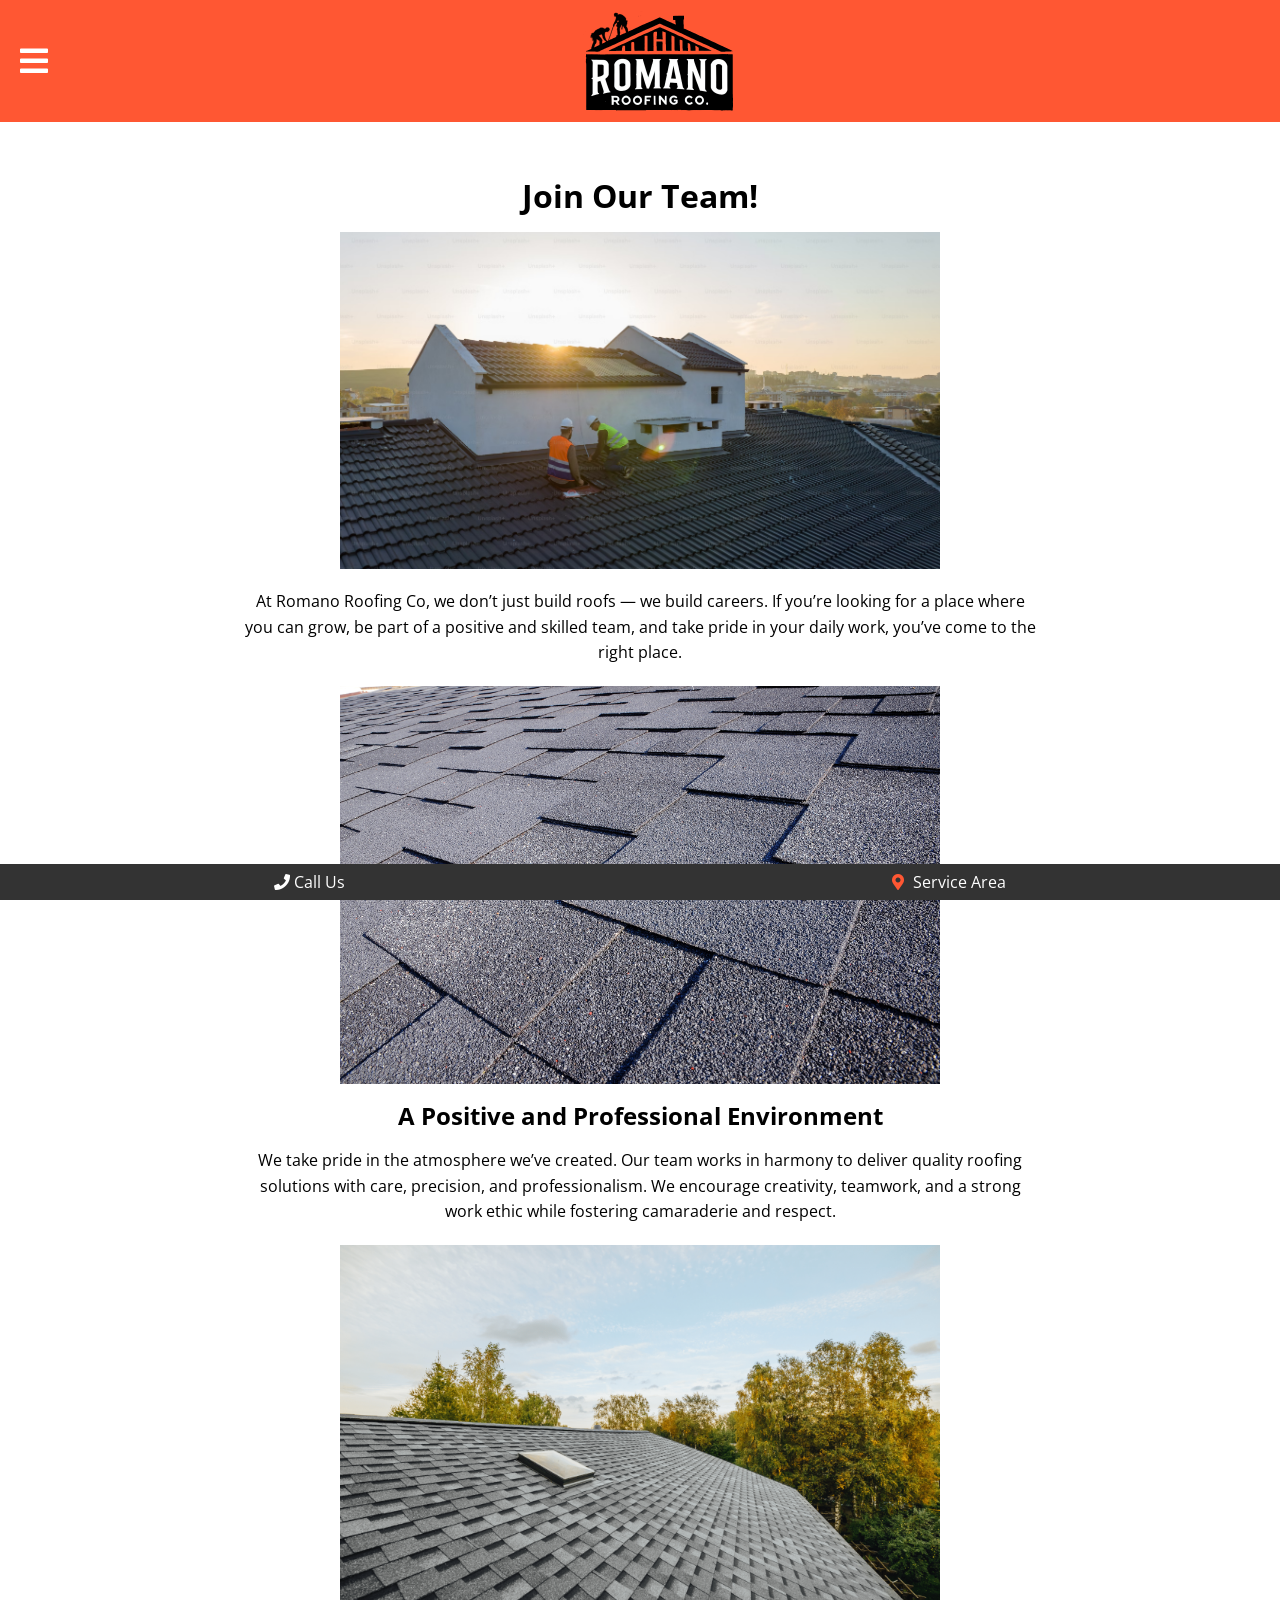
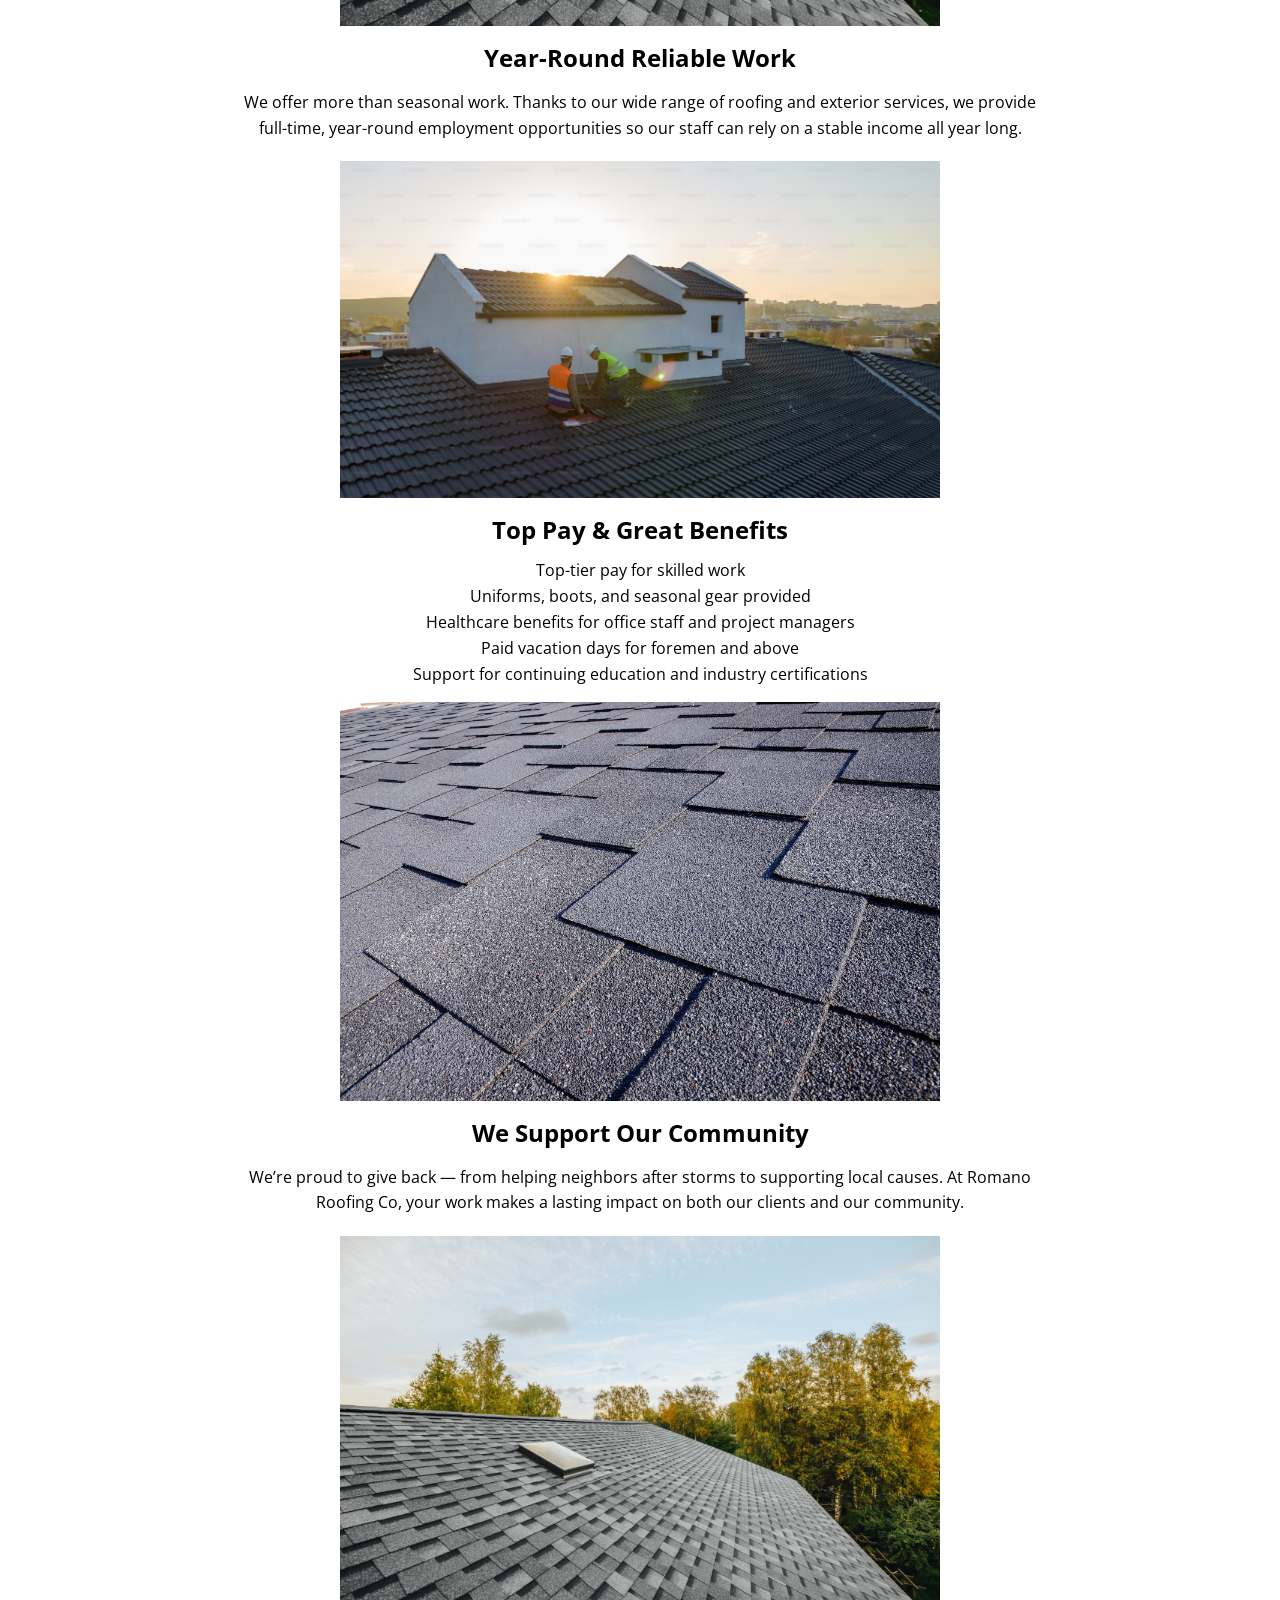
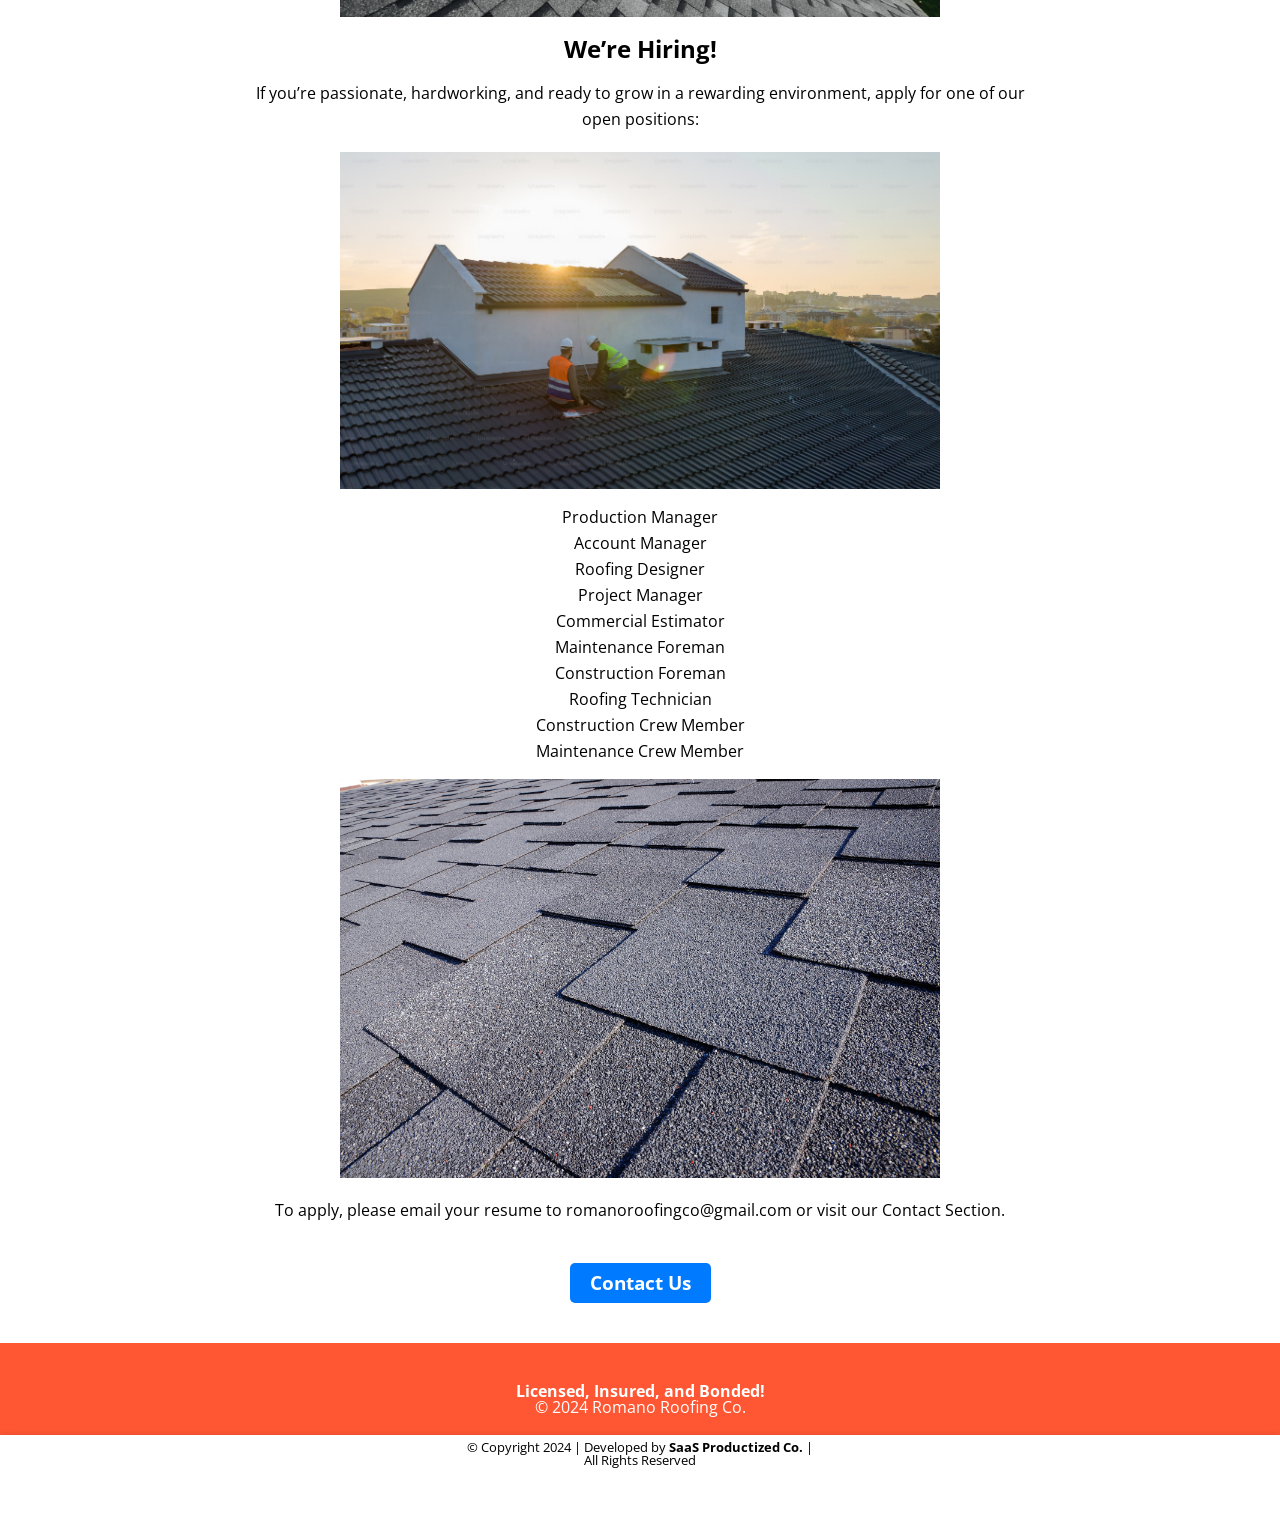
<file: careers.html>
<!DOCTYPE html>
<html lang="en">
<head>
    <!-- Metadata -->
    <meta charset="UTF-8">
    <meta name="viewport" content="width=device-width, initial-scale=1.0">
    <title>Careers - Romano Roofing Co</title>
    <!-- Favicon -->
    <link rel="apple-touch-icon" sizes="180x180" href="apple-touch-icon.png">
    <link rel="icon" type="image/png" sizes="32x32" href="favicon-32x32.png">
    <link rel="icon" type="image/png" sizes="16x16" href="favicon-16x16.png">
    <link rel="icon" type="image/png" sizes="192x192" href="android-chrome-192x192.png">
    <link rel="icon" type="image/png" sizes="512x512" href="android-chrome-512x512.png">
    <link rel="manifest" href="site.webmanifest">
    <link rel="shortcut icon" href="favicon.ico" type="image/x-icon">
    <!-- Fonts and Icons -->
    <link href="https://fonts.googleapis.com/css?family=Open+Sans:300,400,600,700&display=swap" rel="stylesheet">
    <link rel="stylesheet" href="https://cdnjs.cloudflare.com/ajax/libs/font-awesome/5.15.3/css/all.min.css">
    <link href="https://fonts.googleapis.com/css?family=Merriweather:400,700&display=swap" rel="stylesheet">
    <!-- Stylesheet -->
    <link rel="stylesheet" href="styles.css">
    <!-- Scripts -->
    <script src="https://code.jquery.com/jquery-3.6.0.min.js"></script>
</head>
<body>
    <header class="header">
        <div class="hamburger"><i class="fas fa-bars"></i></div>
        <div class="logo-container">
            <a href="index.html">
                <img src="logo.png" alt="Romano Roofing Co Logo" class="logo">
            </a>
        </div>
        <nav class="desktop-nav">
            <ul>
                <li><a href="index.html#solutions">Solutions</a></li>
                <li><a href="index.html#about">About Us</a></li>
                <li><a href="index.html#projects">Projects</a></li>
                <li><a href="index.html#testimonials">Testimonials</a></li>
                <li><a href="index.html#contact">Contact</a></li>
                <li><a href="careers.html">Careers</a></li>
            </ul>
        </nav>
    </header>
    <div class="mobile-menu">
        <div class="close-menu">&times;</div>
        <ul>
            <li><a href="index.html#solutions">Solutions</a></li>
            <li><a href="index.html#about">About Us</a></li>
            <li><a href="index.html#projects">Projects</a></li>
            <li><a href="index.html#testimonials">Testimonials</a></li>
            <li><a href="index.html#contact">Contact</a></li>
            <li><a href="careers.html">Careers</a></li>
            <li><a href="mailto:romanoroofingco@gmail.com" class="email-link" target="_blank"><i class="fas fa-envelope"></i></a></li>
        </ul>
    </div>

    <div id="mobile-bar" class="mobile-contact-bar">
        <a href="tel:+17735318473"><i class="fas fa-phone"></i> Call Us</a>
        <a href="service-area.html"><i class="fas fa-map-marker-alt service-icon"></i> Service Area</a>
    </div>

    <section class="service-detail careers-section">
        <h2>Join Our Team!</h2>
        <img src="1.jpg" alt="Careers at Romano Roofing Co" class="careers-image" />
        <p>At Romano Roofing Co, we don’t just build roofs — we build careers. If you’re looking for a place where you can grow, be part of a positive and skilled team, and take pride in your daily work, you’ve come to the right place.</p>

        <img src="2.jpeg" alt="Careers at Romano Roofing Co" class="careers-image" />

        <h3>A Positive and Professional Environment</h3>
        <p>We take pride in the atmosphere we’ve created. Our team works in harmony to deliver quality roofing solutions with care, precision, and professionalism. We encourage creativity, teamwork, and a strong work ethic while fostering camaraderie and respect.</p>

        <img src="3.png" alt="Careers at Romano Roofing Co" class="careers-image" />

        <h3>Year-Round Reliable Work</h3>
        <p>We offer more than seasonal work. Thanks to our wide range of roofing and exterior services, we provide full-time, year-round employment opportunities so our staff can rely on a stable income all year long.</p>

        <img src="1.jpg" alt="Careers at Romano Roofing Co" class="careers-image" />

        <h3>Top Pay &amp; Great Benefits</h3>
        <ul>
            <li>Top-tier pay for skilled work</li>
            <li>Uniforms, boots, and seasonal gear provided</li>
            <li>Healthcare benefits for office staff and project managers</li>
            <li>Paid vacation days for foremen and above</li>
            <li>Support for continuing education and industry certifications</li>
        </ul>

        <img src="2.jpeg" alt="Careers at Romano Roofing Co" class="careers-image" />

        <h3>We Support Our Community</h3>
        <p>We’re proud to give back — from helping neighbors after storms to supporting local causes. At Romano Roofing Co, your work makes a lasting impact on both our clients and our community.</p>

        <img src="3.png" alt="Careers at Romano Roofing Co" class="careers-image" />

        <h3>We’re Hiring!</h3>
        <p>If you’re passionate, hardworking, and ready to grow in a rewarding environment, apply for one of our open positions:</p>

        <img src="1.jpg" alt="Careers at Romano Roofing Co" class="careers-image" />
        <ul>
            <li>Production Manager</li>
            <li>Account Manager</li>
            <li>Roofing Designer</li>
            <li>Project Manager</li>
            <li>Commercial Estimator</li>
            <li>Maintenance Foreman</li>
            <li>Construction Foreman</li>
            <li>Roofing Technician</li>
            <li>Construction Crew Member</li>
            <li>Maintenance Crew Member</li>
        </ul>

        <img src="2.jpeg" alt="Careers at Romano Roofing Co" class="careers-image" />

        <p>To apply, please email your resume to <a href="mailto:romanoroofingco@gmail.com" class="email-link" target="_blank">romanoroofingco@gmail.com</a> or visit our <a href="index.html#contact">Contact Section</a>.</p>

        <div class="center-btn-wrapper">
            <a href="index.html#contact" class="btn secondary-btn">Contact Us</a>
        </div>
    </section>

    <footer class="footer">
        <p><strong>Licensed, Insured, and Bonded!</strong></p>
        <p>&copy; 2024 Romano Roofing Co. </p>
        <div class="sub-footer">
            © Copyright 2024 | Developed by <a href="https://SaasProductized.com" target="_blank">SaaS Productized Co.</a> | <br>  All Rights Reserved
        </div>
    </footer>

    <script src="scripts.js"></script>
</body>
</html>
</file>
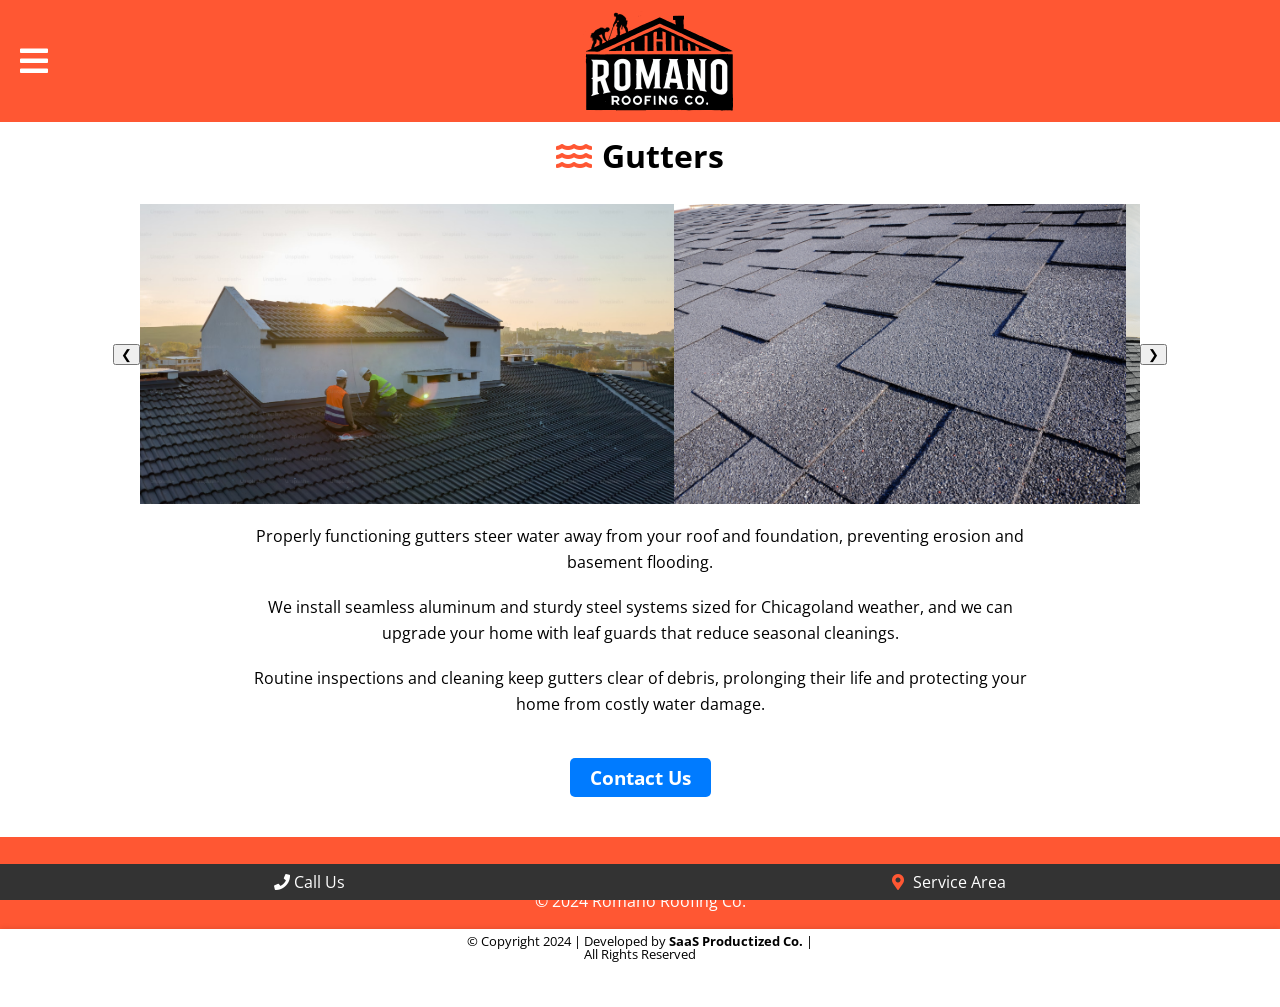
<file: gutters.html>
<!DOCTYPE html>
<html lang="en">
<head>
    <!-- Metadata -->
    <meta charset="UTF-8">
    <meta name="viewport" content="width=device-width, initial-scale=1.0">
    <title>Gutters - Romano Roofing Co</title>
    <!-- Favicon -->
    <link rel="apple-touch-icon" sizes="180x180" href="apple-touch-icon.png">
    <link rel="icon" type="image/png" sizes="32x32" href="favicon-32x32.png">
    <link rel="icon" type="image/png" sizes="16x16" href="favicon-16x16.png">
    <link rel="icon" type="image/png" sizes="192x192" href="android-chrome-192x192.png">
    <link rel="icon" type="image/png" sizes="512x512" href="android-chrome-512x512.png">
    <link rel="manifest" href="site.webmanifest">
    <link rel="shortcut icon" href="favicon.ico" type="image/x-icon">
    <!-- Fonts and Icons -->
    <link href="https://fonts.googleapis.com/css?family=Open+Sans:300,400,600,700&display=swap" rel="stylesheet">
    <link rel="stylesheet" href="https://cdnjs.cloudflare.com/ajax/libs/font-awesome/5.15.3/css/all.min.css">
    <link href="https://fonts.googleapis.com/css?family=Merriweather:400,700&display=swap" rel="stylesheet">
    <!-- Stylesheet -->
    <link rel="stylesheet" href="styles.css">
    <!-- Scripts -->
    <script src="https://code.jquery.com/jquery-3.6.0.min.js"></script>
</head>
<body>
    <header class="header">
        <div class="hamburger"><i class="fas fa-bars"></i></div>
        <div class="logo-container">
            <a href="index.html">
                <img src="logo.png" alt="Romano Roofing Co Logo" class="logo">
            </a>
        </div>
        <nav class="desktop-nav">
            <ul>
                <li><a href="index.html#solutions">Solutions</a></li>
                <li><a href="index.html#about">About Us</a></li>
                <li><a href="index.html#projects">Projects</a></li>
                <li><a href="index.html#testimonials">Testimonials</a></li>
                <li><a href="index.html#contact">Contact</a></li>
                <li><a href="careers.html">Careers</a></li>
            </ul>
        </nav>
    </header>
    <div class="mobile-menu">
        <div class="close-menu">&times;</div>
        <ul>
            <li><a href="index.html#solutions">Solutions</a></li>
            <li><a href="index.html#about">About Us</a></li>
            <li><a href="index.html#projects">Projects</a></li>
            <li><a href="index.html#testimonials">Testimonials</a></li>
            <li><a href="index.html#contact">Contact</a></li>
            <li><a href="careers.html">Careers</a></li>
            <li><a href="mailto:romanoroofingco@gmail.com" class="email-link" target="_blank"><i class="fas fa-envelope"></i></a></li>
        </ul>
    </div>

    <div id="mobile-bar" class="mobile-contact-bar">
        <a href="tel:+17735318473"><i class="fas fa-phone"></i> Call Us</a>
        <a href="service-area.html"><i class="fas fa-map-marker-alt service-icon"></i> Service Area</a>
    </div>

    <section class="service-detail">
        <h2><i class="fas fa-water service-icon"></i> Gutters</h2>
        <div class="carousel-container">
            <button class="carousel-arrow left-arrow" onclick="moveCarousel(-1)">&#10094;</button>
            <div class="carousel">
                <div class="carousel-images">
                    <img src="1.jpg" alt="Team at work" class="carousel-img">
                    <img src="2.jpeg" alt="Clean office space" class="carousel-img">
                    <img src="3.png" alt="Tools and equipment" class="carousel-img">
                    <img src="1.jpg" alt="Workshop" class="carousel-img">
                    <img src="2.jpeg" alt="Cleaning Service" class="carousel-img">
                    <img src="3.png" alt="Cleaning Service" class="carousel-img">
                    <img src="1.jpg" alt="Team at work" class="carousel-img">
                    <img src="2.jpeg" alt="Clean office space" class="carousel-img">
                    <img src="3.png" alt="Tools and equipment" class="carousel-img">
                </div>
            </div>
            <button class="carousel-arrow right-arrow" onclick="moveCarousel(1)">&#10095;</button>
        </div>
        <p>Properly functioning gutters steer water away from your roof and foundation, preventing erosion and basement flooding.</p>
        <p>We install seamless aluminum and sturdy steel systems sized for Chicagoland weather, and we can upgrade your home with leaf guards that reduce seasonal cleanings.</p>
        <p>Routine inspections and cleaning keep gutters clear of debris, prolonging their life and protecting your home from costly water damage.</p>
        <div class="center-btn-wrapper">
            <a href="index.html#contact" class="btn secondary-btn">Contact Us</a>
        </div>
    </section>

    <footer class="footer">
        <p><strong>Licensed, Insured, and Bonded!</strong></p>
        <p>&copy; 2024 Romano Roofing Co. </p>
        <div class="sub-footer">
            © Copyright 2024 | Developed by <a href="https://SaasProductized.com" target="_blank">SaaS Productized Co.</a> | <br>  All Rights Reserved
        </div>
    </footer>

    <script src="scripts.js"></script>
</body>
</html>
</file>
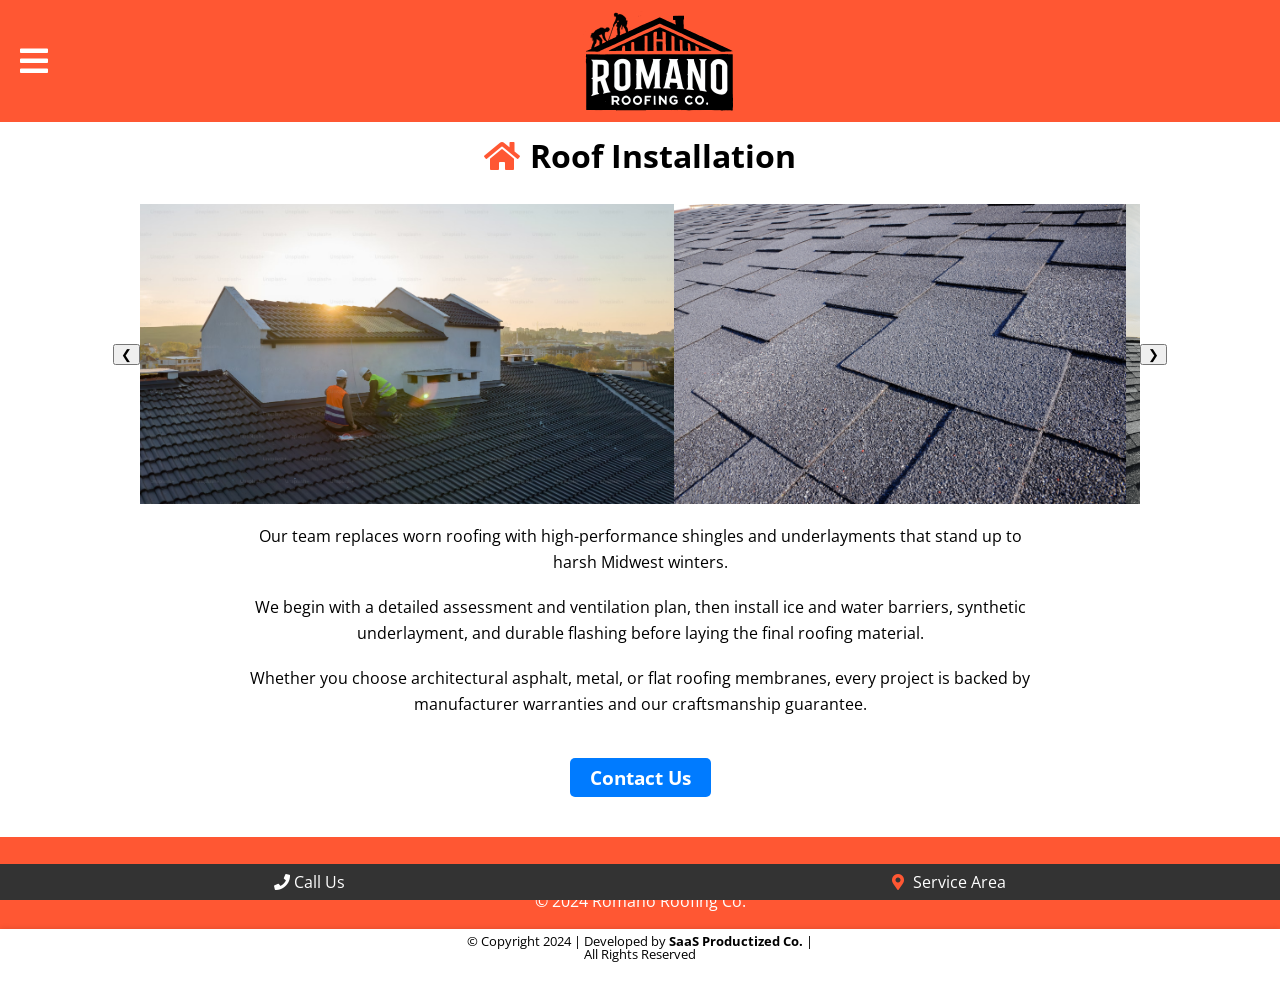
<file: roof-installation.html>
<!DOCTYPE html>
<html lang="en">
<head>
    <!-- Metadata -->
    <meta charset="UTF-8">
    <meta name="viewport" content="width=device-width, initial-scale=1.0">
    <title>Roof Installation - Romano Roofing Co</title>
    <!-- Favicon -->
    <link rel="apple-touch-icon" sizes="180x180" href="apple-touch-icon.png">
    <link rel="icon" type="image/png" sizes="32x32" href="favicon-32x32.png">
    <link rel="icon" type="image/png" sizes="16x16" href="favicon-16x16.png">
    <link rel="icon" type="image/png" sizes="192x192" href="android-chrome-192x192.png">
    <link rel="icon" type="image/png" sizes="512x512" href="android-chrome-512x512.png">
    <link rel="manifest" href="site.webmanifest">
    <link rel="shortcut icon" href="favicon.ico" type="image/x-icon">
    <!-- Fonts and Icons -->
    <link href="https://fonts.googleapis.com/css?family=Open+Sans:300,400,600,700&display=swap" rel="stylesheet">
    <link rel="stylesheet" href="https://cdnjs.cloudflare.com/ajax/libs/font-awesome/5.15.3/css/all.min.css">
    <link href="https://fonts.googleapis.com/css?family=Merriweather:400,700&display=swap" rel="stylesheet">
    <!-- Stylesheet -->
    <link rel="stylesheet" href="styles.css">
    <!-- Scripts -->
    <script src="https://code.jquery.com/jquery-3.6.0.min.js"></script>
</head>
<body>
    <header class="header">
        <div class="hamburger"><i class="fas fa-bars"></i></div>
        <div class="logo-container">
            <a href="index.html">
                <img src="logo.png" alt="Romano Roofing Co Logo" class="logo">
            </a>
        </div>
        <nav class="desktop-nav">
            <ul>
                <li><a href="index.html#solutions">Solutions</a></li>
                <li><a href="index.html#about">About Us</a></li>
                <li><a href="index.html#projects">Projects</a></li>
                <li><a href="index.html#testimonials">Testimonials</a></li>
                <li><a href="index.html#contact">Contact</a></li>
                <li><a href="careers.html">Careers</a></li>
            </ul>
        </nav>
    </header>
    <div class="mobile-menu">
        <div class="close-menu">&times;</div>
        <ul>
            <li><a href="index.html#solutions">Solutions</a></li>
            <li><a href="index.html#about">About Us</a></li>
            <li><a href="index.html#projects">Projects</a></li>
            <li><a href="index.html#testimonials">Testimonials</a></li>
            <li><a href="index.html#contact">Contact</a></li>
            <li><a href="careers.html">Careers</a></li>
            <li><a href="mailto:romanoroofingco@gmail.com" class="email-link" target="_blank"><i class="fas fa-envelope"></i></a></li>
        </ul>
    </div>

    <div id="mobile-bar" class="mobile-contact-bar">
        <a href="tel:+17735318473"><i class="fas fa-phone"></i> Call Us</a>
        <a href="service-area.html"><i class="fas fa-map-marker-alt service-icon"></i> Service Area</a>
    </div>

    <section class="service-detail">
        <h2><i class="fas fa-home service-icon"></i> Roof Installation</h2>
        <div class="carousel-container">
            <button class="carousel-arrow left-arrow" onclick="moveCarousel(-1)">&#10094;</button>
            <div class="carousel">
                <div class="carousel-images">
                    <img src="1.jpg" alt="Team at work" class="carousel-img">
                    <img src="2.jpeg" alt="Clean office space" class="carousel-img">
                    <img src="3.png" alt="Tools and equipment" class="carousel-img">
                    <img src="1.jpg" alt="Workshop" class="carousel-img">
                    <img src="2.jpeg" alt="Cleaning Service" class="carousel-img">
                    <img src="3.png" alt="Cleaning Service" class="carousel-img">
                    <img src="1.jpg" alt="Team at work" class="carousel-img">
                    <img src="2.jpeg" alt="Clean office space" class="carousel-img">
                    <img src="3.png" alt="Tools and equipment" class="carousel-img">
                </div>
            </div>
            <button class="carousel-arrow right-arrow" onclick="moveCarousel(1)">&#10095;</button>
        </div>
        <p>Our team replaces worn roofing with high-performance shingles and underlayments that stand up to harsh Midwest winters.</p>
        <p>We begin with a detailed assessment and ventilation plan, then install ice and water barriers, synthetic underlayment, and durable flashing before laying the final roofing material.</p>
        <p>Whether you choose architectural asphalt, metal, or flat roofing membranes, every project is backed by manufacturer warranties and our craftsmanship guarantee.</p>
        <div class="center-btn-wrapper">
            <a href="index.html#contact" class="btn secondary-btn">Contact Us</a>
        </div>
    </section>

    <footer class="footer">
        <p><strong>Licensed, Insured, and Bonded!</strong></p>
        <p>&copy; 2024 Romano Roofing Co. </p>
        <div class="sub-footer">
            © Copyright 2024 | Developed by <a href="https://SaasProductized.com" target="_blank">SaaS Productized Co.</a> | <br>  All Rights Reserved
        </div>
    </footer>

    <script src="scripts.js"></script>
</body>
</html>
</file>
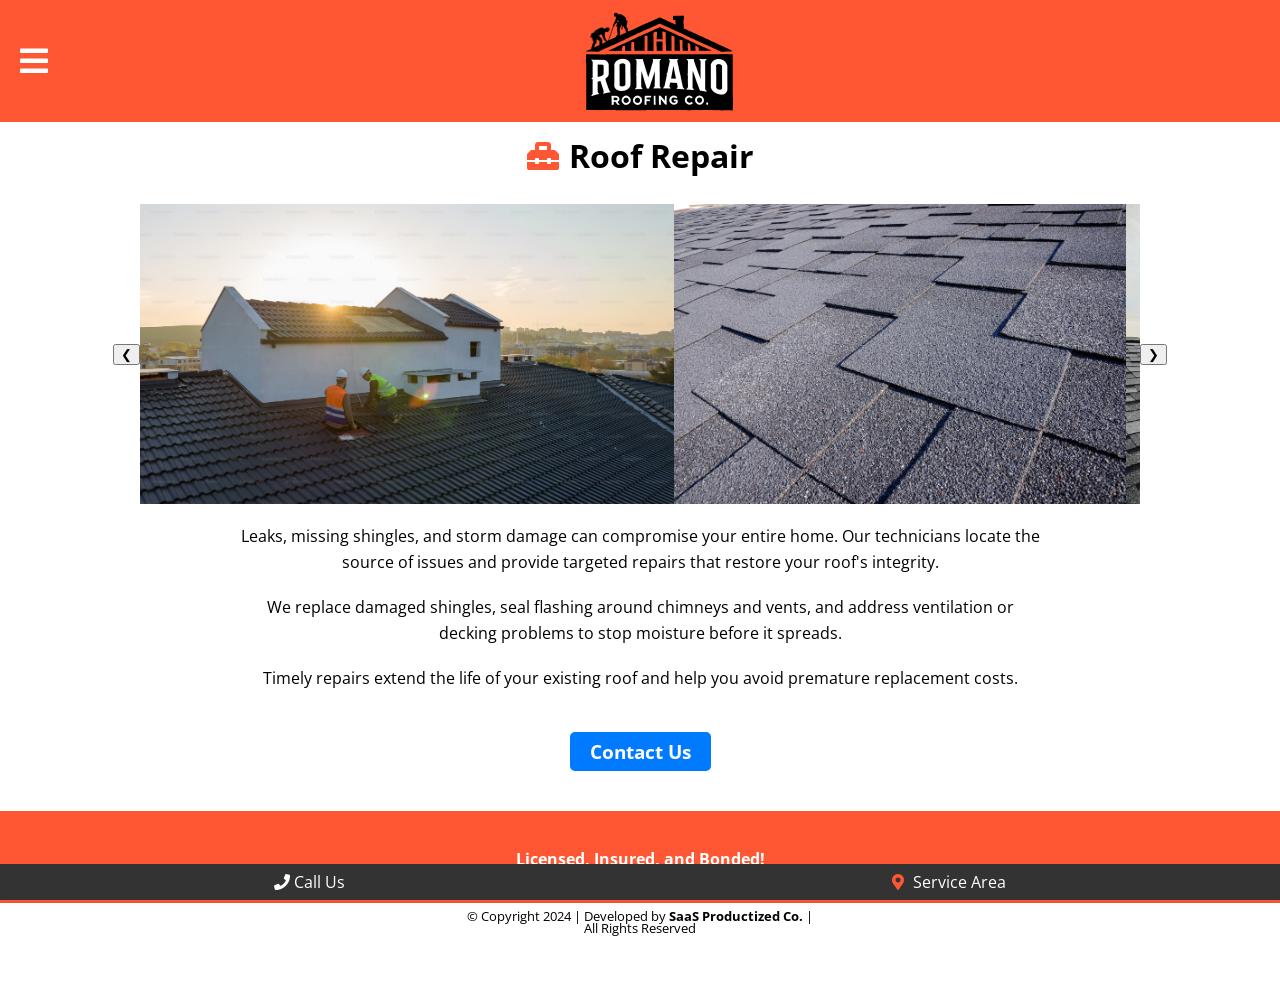
<file: roof-repair.html>
<!DOCTYPE html>
<html lang="en">
<head>
    <!-- Metadata -->
    <meta charset="UTF-8">
    <meta name="viewport" content="width=device-width, initial-scale=1.0">
    <title>Roof Repair - Romano Roofing Co</title>
    <!-- Favicon -->
    <link rel="apple-touch-icon" sizes="180x180" href="apple-touch-icon.png">
    <link rel="icon" type="image/png" sizes="32x32" href="favicon-32x32.png">
    <link rel="icon" type="image/png" sizes="16x16" href="favicon-16x16.png">
    <link rel="icon" type="image/png" sizes="192x192" href="android-chrome-192x192.png">
    <link rel="icon" type="image/png" sizes="512x512" href="android-chrome-512x512.png">
    <link rel="manifest" href="site.webmanifest">
    <link rel="shortcut icon" href="favicon.ico" type="image/x-icon">
    <!-- Fonts and Icons -->
    <link href="https://fonts.googleapis.com/css?family=Open+Sans:300,400,600,700&display=swap" rel="stylesheet">
    <link rel="stylesheet" href="https://cdnjs.cloudflare.com/ajax/libs/font-awesome/5.15.3/css/all.min.css">
    <link href="https://fonts.googleapis.com/css?family=Merriweather:400,700&display=swap" rel="stylesheet">
    <!-- Stylesheet -->
    <link rel="stylesheet" href="styles.css">
    <!-- Scripts -->
    <script src="https://code.jquery.com/jquery-3.6.0.min.js"></script>
</head>
<body>
    <header class="header">
        <div class="hamburger"><i class="fas fa-bars"></i></div>
        <div class="logo-container">
            <a href="index.html">
                <img src="logo.png" alt="Romano Roofing Co Logo" class="logo">
            </a>
        </div>
        <nav class="desktop-nav">
            <ul>
                <li><a href="index.html#solutions">Solutions</a></li>
                <li><a href="index.html#about">About Us</a></li>
                <li><a href="index.html#projects">Projects</a></li>
                <li><a href="index.html#testimonials">Testimonials</a></li>
                <li><a href="index.html#contact">Contact</a></li>
                <li><a href="careers.html">Careers</a></li>
            </ul>
        </nav>
    </header>
    <div class="mobile-menu">
        <div class="close-menu">&times;</div>
        <ul>
            <li><a href="index.html#solutions">Solutions</a></li>
            <li><a href="index.html#about">About Us</a></li>
            <li><a href="index.html#projects">Projects</a></li>
            <li><a href="index.html#testimonials">Testimonials</a></li>
            <li><a href="index.html#contact">Contact</a></li>
            <li><a href="careers.html">Careers</a></li>
            <li><a href="mailto:romanoroofingco@gmail.com" class="email-link" target="_blank"><i class="fas fa-envelope"></i></a></li>
        </ul>
    </div>

    <div id="mobile-bar" class="mobile-contact-bar">
        <a href="tel:+17735318473"><i class="fas fa-phone"></i> Call Us</a>
        <a href="service-area.html"><i class="fas fa-map-marker-alt service-icon"></i> Service Area</a>
    </div>

    <section class="service-detail">
        <h2><i class="fas fa-toolbox service-icon"></i> Roof Repair</h2>
        <div class="carousel-container">
            <button class="carousel-arrow left-arrow" onclick="moveCarousel(-1)">&#10094;</button>
            <div class="carousel">
                <div class="carousel-images">
                    <img src="1.jpg" alt="Team at work" class="carousel-img">
                    <img src="2.jpeg" alt="Clean office space" class="carousel-img">
                    <img src="3.png" alt="Tools and equipment" class="carousel-img">
                    <img src="1.jpg" alt="Workshop" class="carousel-img">
                    <img src="2.jpeg" alt="Cleaning Service" class="carousel-img">
                    <img src="3.png" alt="Cleaning Service" class="carousel-img">
                    <img src="1.jpg" alt="Team at work" class="carousel-img">
                    <img src="2.jpeg" alt="Clean office space" class="carousel-img">
                    <img src="3.png" alt="Tools and equipment" class="carousel-img">
                </div>
            </div>
            <button class="carousel-arrow right-arrow" onclick="moveCarousel(1)">&#10095;</button>
        </div>
        <p>Leaks, missing shingles, and storm damage can compromise your entire home. Our technicians locate the source of issues and provide targeted repairs that restore your roof's integrity.</p>
        <p>We replace damaged shingles, seal flashing around chimneys and vents, and address ventilation or decking problems to stop moisture before it spreads.</p>
        <p>Timely repairs extend the life of your existing roof and help you avoid premature replacement costs.</p>
        <div class="center-btn-wrapper">
            <a href="index.html#contact" class="btn secondary-btn">Contact Us</a>
        </div>
    </section>

    <footer class="footer">
        <p><strong>Licensed, Insured, and Bonded!</strong></p>
        <p>&copy; 2024 Romano Roofing Co. </p>
        <div class="sub-footer">
            © Copyright 2024 | Developed by <a href="https://SaasProductized.com" target="_blank">SaaS Productized Co.</a> | <br>  All Rights Reserved
        </div>
    </footer>

    <script src="scripts.js"></script>
</body>
</html>
</file>
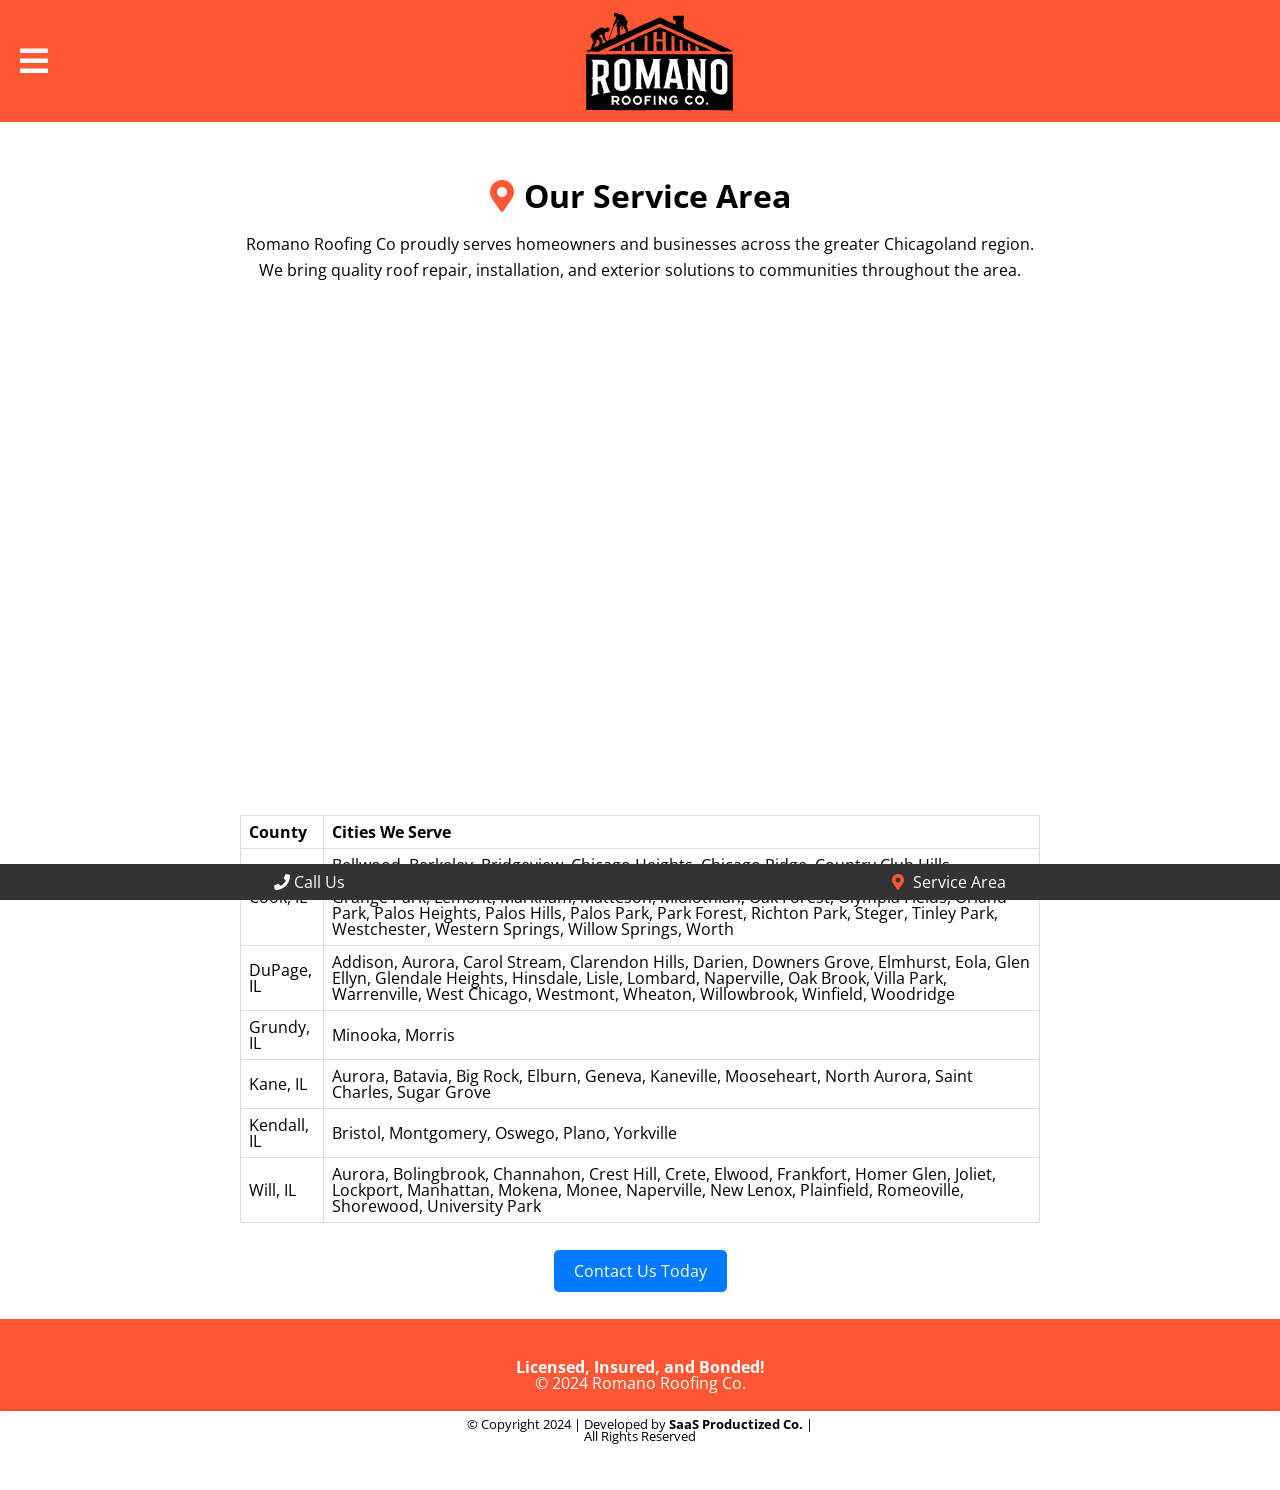
<file: service-area.html>
<!DOCTYPE html>
<html lang="en">
<head>
    <!-- Metadata -->
    <meta charset="UTF-8">
    <meta name="viewport" content="width=device-width, initial-scale=1.0">
    <title>Service Area - Romano Roofing Co</title>
    <!-- Favicon -->
    <link rel="apple-touch-icon" sizes="180x180" href="apple-touch-icon.png">
    <link rel="icon" type="image/png" sizes="32x32" href="favicon-32x32.png">
    <link rel="icon" type="image/png" sizes="16x16" href="favicon-16x16.png">
    <link rel="icon" type="image/png" sizes="192x192" href="android-chrome-192x192.png">
    <link rel="icon" type="image/png" sizes="512x512" href="android-chrome-512x512.png">
    <link rel="manifest" href="site.webmanifest">
    <link rel="shortcut icon" href="favicon.ico" type="image/x-icon">
    <!-- Fonts and Icons -->
    <link href="https://fonts.googleapis.com/css?family=Open+Sans:300,400,600,700&display=swap" rel="stylesheet">
    <link rel="stylesheet" href="https://cdnjs.cloudflare.com/ajax/libs/font-awesome/5.15.3/css/all.min.css">
    <link href="https://fonts.googleapis.com/css?family=Merriweather:400,700&display=swap" rel="stylesheet">
    <!-- Stylesheet -->
    <link rel="stylesheet" href="styles.css">
    <!-- Scripts -->
    <script src="https://code.jquery.com/jquery-3.6.0.min.js"></script>
</head>
<body>
    <header class="header">
        <div class="hamburger"><i class="fas fa-bars"></i></div>
        <div class="logo-container">
            <a href="index.html">
                <img src="logo.png" alt="Romano Roofing Co Logo" class="logo">
            </a>
        </div>
        <nav class="desktop-nav">
            <ul>
                <li><a href="index.html#solutions">Solutions</a></li>
                <li><a href="index.html#about">About Us</a></li>
                <li><a href="index.html#projects">Projects</a></li>
                <li><a href="index.html#testimonials">Testimonials</a></li>
                <li><a href="index.html#contact">Contact</a></li>
                <li><a href="careers.html">Careers</a></li>
            </ul>
        </nav>
    </header>
    <div class="mobile-menu">
        <div class="close-menu">&times;</div>
        <ul>
            <li><a href="index.html#solutions">Solutions</a></li>
            <li><a href="index.html#about">About Us</a></li>
            <li><a href="index.html#projects">Projects</a></li>
            <li><a href="index.html#testimonials">Testimonials</a></li>
            <li><a href="index.html#contact">Contact</a></li>
            <li><a href="careers.html">Careers</a></li>
            <li><a href="mailto:romanoroofingco@gmail.com" class="email-link" target="_blank"><i class="fas fa-envelope"></i></a></li>
        </ul>
    </div>

    <div id="mobile-bar" class="mobile-contact-bar">
        <a href="tel:+17735318473"><i class="fas fa-phone"></i> Call Us</a>
        <a href="service-area.html"><i class="fas fa-map-marker-alt service-icon"></i> Service Area</a>
    </div>

    <section class="service-detail service-area-section">
        <h2><i class="fas fa-map-marker-alt service-icon"></i> Our Service Area</h2>
        <p>Romano Roofing Co proudly serves homeowners and businesses across the greater Chicagoland region. We bring quality roof repair, installation, and exterior solutions to communities throughout the area.</p>

        <div class="map-container" style="margin:40px 0;">
            <iframe src="https://www.google.com/maps/embed?pb=!1m18!1m12!1m3!1d190365.24249809825!2d-87.940266!3d41.8333925!2m3!1f0!2f0!3f0!3m2!1i1024!2i768!4f13.1!3m3!1m2!1s0x880e2ca06b43b56b%3A0xdd4c647347c54b0!2sChicago%2C%20IL!5e0!3m2!1sen!2sus!4v1691429123456!5m2!1sen!2sus" width="100%" height="450" style="border:0;" allowfullscreen="" loading="lazy" referrerpolicy="no-referrer-when-downgrade"></iframe>
        </div>

        <table>
            <thead>
                <tr>
                    <th>County</th>
                    <th>Cities We Serve</th>
                </tr>
            </thead>
            <tbody>
                <tr>
                    <td>Cook, IL</td>
                    <td>Bellwood, Berkeley, Bridgeview, Chicago Heights, Chicago Ridge, Country Club Hills, Flossmoor, Glenwood, Hazel Crest, Hickory Hills, Hillside, Homewood, Justice, La Grange, La Grange Park, Lemont, Markham, Matteson, Midlothian, Oak Forest, Olympia Fields, Orland Park, Palos Heights, Palos Hills, Palos Park, Park Forest, Richton Park, Steger, Tinley Park, Westchester, Western Springs, Willow Springs, Worth</td>
                </tr>
                <tr>
                    <td>DuPage, IL</td>
                    <td>Addison, Aurora, Carol Stream, Clarendon Hills, Darien, Downers Grove, Elmhurst, Eola, Glen Ellyn, Glendale Heights, Hinsdale, Lisle, Lombard, Naperville, Oak Brook, Villa Park, Warrenville, West Chicago, Westmont, Wheaton, Willowbrook, Winfield, Woodridge</td>
                </tr>
                <tr>
                    <td>Grundy, IL</td>
                    <td>Minooka, Morris</td>
                </tr>
                <tr>
                    <td>Kane, IL</td>
                    <td>Aurora, Batavia, Big Rock, Elburn, Geneva, Kaneville, Mooseheart, North Aurora, Saint Charles, Sugar Grove</td>
                </tr>
                <tr>
                    <td>Kendall, IL</td>
                    <td>Bristol, Montgomery, Oswego, Plano, Yorkville</td>
                </tr>
                <tr>
                    <td>Will, IL</td>
                    <td>Aurora, Bolingbrook, Channahon, Crest Hill, Crete, Elwood, Frankfort, Homer Glen, Joliet, Lockport, Manhattan, Mokena, Monee, Naperville, New Lenox, Plainfield, Romeoville, Shorewood, University Park</td>
                </tr>
            </tbody>
        </table>

        <div class="center-btn-wrapper" style="margin-top:40px;">
            <a href="index.html#contact" class="btn primary-btn">Contact Us Today</a>
        </div>
    </section>

    <footer class="footer">
        <p><strong>Licensed, Insured, and Bonded!</strong></p>
        <p>&copy; 2024 Romano Roofing Co. </p>
        <div class="sub-footer">
            © Copyright 2024 | Developed by <a href="https://SaasProductized.com" target="_blank">SaaS Productized Co.</a> | <br>  All Rights Reserved
        </div>
    </footer>

    <script src="scripts.js"></script>
</body>
</html>
</file>
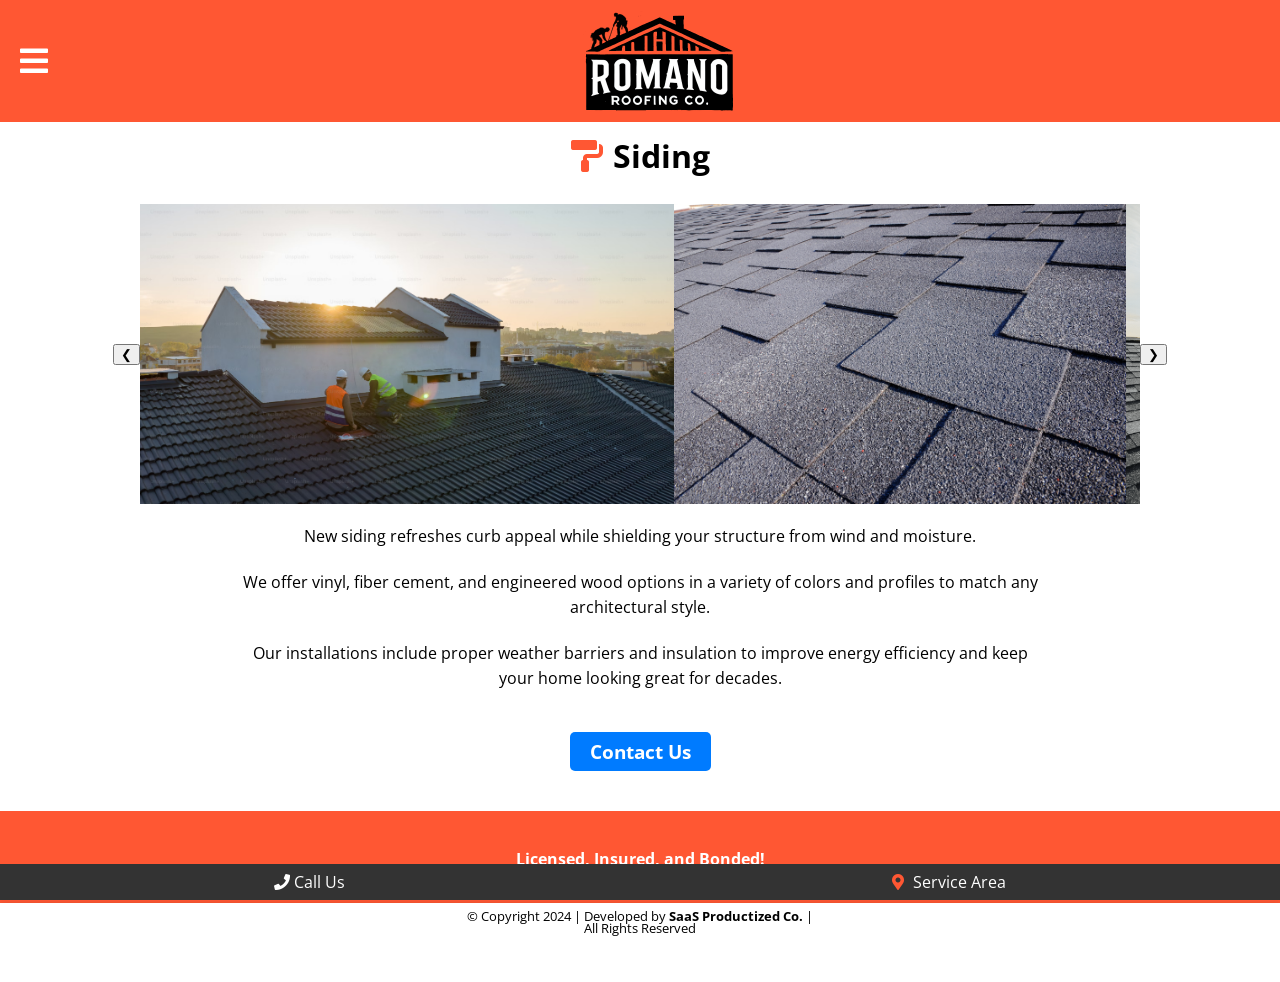
<file: siding.html>
<!DOCTYPE html>
<html lang="en">
<head>
    <!-- Metadata -->
    <meta charset="UTF-8">
    <meta name="viewport" content="width=device-width, initial-scale=1.0">
    <title>Siding - Romano Roofing Co</title>
    <!-- Favicon -->
    <link rel="apple-touch-icon" sizes="180x180" href="apple-touch-icon.png">
    <link rel="icon" type="image/png" sizes="32x32" href="favicon-32x32.png">
    <link rel="icon" type="image/png" sizes="16x16" href="favicon-16x16.png">
    <link rel="icon" type="image/png" sizes="192x192" href="android-chrome-192x192.png">
    <link rel="icon" type="image/png" sizes="512x512" href="android-chrome-512x512.png">
    <link rel="manifest" href="site.webmanifest">
    <link rel="shortcut icon" href="favicon.ico" type="image/x-icon">
    <!-- Fonts and Icons -->
    <link href="https://fonts.googleapis.com/css?family=Open+Sans:300,400,600,700&display=swap" rel="stylesheet">
    <link rel="stylesheet" href="https://cdnjs.cloudflare.com/ajax/libs/font-awesome/5.15.3/css/all.min.css">
    <link href="https://fonts.googleapis.com/css?family=Merriweather:400,700&display=swap" rel="stylesheet">
    <!-- Stylesheet -->
    <link rel="stylesheet" href="styles.css">
    <!-- Scripts -->
    <script src="https://code.jquery.com/jquery-3.6.0.min.js"></script>
</head>
<body>
    <header class="header">
        <div class="hamburger"><i class="fas fa-bars"></i></div>
        <div class="logo-container">
            <a href="index.html">
                <img src="logo.png" alt="Romano Roofing Co Logo" class="logo">
            </a>
        </div>
        <nav class="desktop-nav">
            <ul>
                <li><a href="index.html#solutions">Solutions</a></li>
                <li><a href="index.html#about">About Us</a></li>
                <li><a href="index.html#projects">Projects</a></li>
                <li><a href="index.html#testimonials">Testimonials</a></li>
                <li><a href="index.html#contact">Contact</a></li>
                <li><a href="careers.html">Careers</a></li>
            </ul>
        </nav>
    </header>
    <div class="mobile-menu">
        <div class="close-menu">&times;</div>
        <ul>
            <li><a href="index.html#solutions">Solutions</a></li>
            <li><a href="index.html#about">About Us</a></li>
            <li><a href="index.html#projects">Projects</a></li>
            <li><a href="index.html#testimonials">Testimonials</a></li>
            <li><a href="index.html#contact">Contact</a></li>
            <li><a href="careers.html">Careers</a></li>
            <li><a href="mailto:romanoroofingco@gmail.com" class="email-link" target="_blank"><i class="fas fa-envelope"></i></a></li>
        </ul>
    </div>

    <div id="mobile-bar" class="mobile-contact-bar">
        <a href="tel:+17735318473"><i class="fas fa-phone"></i> Call Us</a>
        <a href="service-area.html"><i class="fas fa-map-marker-alt service-icon"></i> Service Area</a>
    </div>

    <section class="service-detail">
        <h2><i class="fas fa-paint-roller service-icon"></i> Siding</h2>
        <div class="carousel-container">
            <button class="carousel-arrow left-arrow" onclick="moveCarousel(-1)">&#10094;</button>
            <div class="carousel">
                <div class="carousel-images">
                    <img src="1.jpg" alt="Team at work" class="carousel-img">
                    <img src="2.jpeg" alt="Clean office space" class="carousel-img">
                    <img src="3.png" alt="Tools and equipment" class="carousel-img">
                    <img src="1.jpg" alt="Workshop" class="carousel-img">
                    <img src="2.jpeg" alt="Cleaning Service" class="carousel-img">
                    <img src="3.png" alt="Cleaning Service" class="carousel-img">
                    <img src="1.jpg" alt="Team at work" class="carousel-img">
                    <img src="2.jpeg" alt="Clean office space" class="carousel-img">
                    <img src="3.png" alt="Tools and equipment" class="carousel-img">
                </div>
            </div>
            <button class="carousel-arrow right-arrow" onclick="moveCarousel(1)">&#10095;</button>
        </div>
        <p>New siding refreshes curb appeal while shielding your structure from wind and moisture.</p>
        <p>We offer vinyl, fiber cement, and engineered wood options in a variety of colors and profiles to match any architectural style.</p>
        <p>Our installations include proper weather barriers and insulation to improve energy efficiency and keep your home looking great for decades.</p>
        <div class="center-btn-wrapper">
            <a href="index.html#contact" class="btn secondary-btn">Contact Us</a>
        </div>
    </section>

    <footer class="footer">
        <p><strong>Licensed, Insured, and Bonded!</strong></p>
        <p>&copy; 2024 Romano Roofing Co. </p>
        <div class="sub-footer">
            © Copyright 2024 | Developed by <a href="https://SaasProductized.com" target="_blank">SaaS Productized Co.</a> | <br> All Rights Reserved
        </div>
    </footer>

    <script src="scripts.js"></script>
</body>
</html>
</file>
<file: styles.css>
/* Reset and base styles */
:root {
    --mobile-bar-height: 40px;
}
body, h1, h2, h3, p, ul, li, a, img {
    margin: 0;
    padding: 0;
    border: 0;
    font-size: 100%;
    font: inherit;
    vertical-align: baseline;
}
h1, h2, h3 {
    font-weight: bold;
}
section h2 {
    font-size: 2em;
}
section h3 {
    font-size: 1.5em;
}
body {
    line-height: 1;
    font-family: 'Open Sans', sans-serif;
    position: relative;
    padding-top: var(--header-height, 0px);
    /* Leave room for the mobile contact bar */
    padding-bottom: var(--mobile-bar-height);
    overflow-x: hidden;
}
a {
    text-decoration: none;
    color: inherit;
}
ul {
    list-style: none;
}

/* Header */

.header {
    background: #FF5733;
    color: #fff;
    padding: 35px 20px;
    display: flex;
    align-items: center;
    justify-content: space-between;
    position: fixed;
    top: 0;
    left: 0;
    width: 100%;
    z-index: 1000;
}

.logo-container {
    position: absolute;
    top: 0;
    bottom: 0;
    left: 0;
    right: 0;
    display: flex;
    align-items: center;
    justify-content: center;
    pointer-events: none;
}

.logo {
    max-height: 80px;
    display: block;
}

.logo-container a {
    pointer-events: auto;
}

.hamburger {
    font-size: 2em;
    color: #fff;
    cursor: pointer;
}

.hamburger i {
    transition: text-shadow 0.3s;
}

.hamburger:hover i {
    text-shadow: 0 0 5px #fff, 0 0 10px #fff;
}

.desktop-nav {
    display: none;
    margin-left: 20px;
}

.desktop-nav ul {
    display: flex;
    gap: 20px;
}

.desktop-nav ul li a {
    color: #fff;
    text-decoration: none;
    transition: text-shadow 0.3s;
}

.desktop-nav ul li a:hover {
    text-shadow: 0 0 5px #fff, 0 0 10px #fff;
}

/* Main Banner */
.main-banner {
    background: url('2.jpeg') no-repeat center center/cover;
    text-align: center;
    padding: 160px 20px 60px;
    color: #fff;
    font-family: 'Merriweather', serif;
    position: relative;
}

.main-banner p {
    font-size: 1.75em;
    margin-bottom: 30px;
    font-weight: 600;
    font-style: italic;
    color: #fff;
    text-shadow: 0 0 10px rgba(255, 87, 51, 0.6);
}

.google-rating-widget {
    display: block;
    text-align: center;
    font-size: 0.9em;
    color: #fff;
    margin-bottom: 40px;
}

.google-rating-widget .rating-value {
    margin-right: 5px;
    font-weight: 600;
}

.google-rating-widget .stars {
    display: inline-flex;
}

.google-rating-widget .stars i {
    margin-right: 2px;
    color: #555;
    transition: color 0.3s;
}

.google-rating-widget .stars i.filled {
    color: #FFD700;
}

.google-rating-widget .reviews-text {
    margin-left: 5px;
    text-decoration: underline;
    font-size: 0.85em;
}

/* Mobile Contact Bar */
.mobile-contact-bar {
    position: fixed;
    bottom: 0;
    left: 0;
    width: 100%;
    background: #333;
    color: #fff;
    display: flex;
    justify-content: space-around;
    padding: 10px 0;
    z-index: 950;
}

.mobile-contact-bar .service-icon {
    color: #FF5733;
    margin-right: 5px;
}

.btn.primary-btn {
    background: #007BFF;
    color: #fff;
    padding: 10px 20px;
    border-radius: 5px;
    cursor: pointer;
}
.btn.primary-btn:hover {
    background: #0056b3;
}
.glow-btn {
    box-shadow: 0 0 10px 3px rgba(255, 255, 255, 0.8);
}
.btn.read-more-btn {
    background: #007BFF;
    color: #fff;
    padding: 8px 15px;
    border-radius: 5px;
    cursor: pointer;
    display: inline-block;
    margin-top: 10px;
    font-size: 0.9em;
}
.btn.read-more-btn:hover {
    background: #0056b3;
}

/* Solutions Section */
.solutions {
    background: url('3.png') no-repeat center center/cover;
    text-align: center;
    padding: 40px 20px;
    background-size: cover;
    background-attachment: fixed;
    background-position: center;
    color: #000;
}

.solution-list {
    display: flex;
    justify-content: center;
    flex-wrap: wrap;
    max-width: 1200px;
    margin: 0 auto;
    text-align: center; /* Centers text */
}

.solution-item {
    width: 45%;
    margin: 10px;
    padding: 20px;
    background: rgba(255, 255, 255, 0.85); /* Slight transparency */
    box-shadow: 0 2px 5px rgba(0, 0, 0, 0.1); /* Subtle shadow for better readability */
    text-align: center;
    backdrop-filter: blur(5px); /* Optional: Blur the background behind the box for more clarity */
    border-radius: 8px; /* Smooth corners */
}

.solution-item i {
    font-size: 2em;
    margin-bottom: 10px;
    display: block;
    color: #FF5733;
}

.about {
    position: relative; /* Ensures overlay and content stay together */
    background: url('1.jpg') no-repeat center center/cover; /* Background for the about section */
    text-align: center;
    padding: 80px 20px; /* Increase padding for more height */
    background-size: cover;
    color: #fff; /* Change text color to white for better contrast */
    font-family: 'Merriweather', serif; /* Apply Merriweather font */
    box-sizing: border-box;
}

.about h2 {
    position: relative;
    z-index: 2;
    color: #fff;
    margin-bottom: 20px;
}

.about::before {
    content: "";
    position: absolute;
    top: 0;
    left: 0;
    width: 100%;
    height: 100%;
    background: rgba(0, 0, 0, 0.5); /* Semi-transparent dark overlay */
    z-index: 1; /* Ensure the overlay stays behind the text */
}

.about p {
    position: relative;
    z-index: 2; /* Ensures the text is above the overlay */
    font-size: 1.2em; /* Adjust the text size if needed */
    color: #fff; /* Keep the text white for better readability */
    line-height: 1.6; /* Improves readability */
    max-width: 800px;
    margin: 0 auto;
}



/* Why Homeowners Choose Us Section */
.why-choose-us {
    background: #fff;
    text-align: center;
    padding: 30px 20px; /* Add padding to top and bottom */
    margin: 0 auto; /* Center content */
}

/* Heading adjustment */
.why-choose-us h2 {
    font-family: 'Merriweather', serif;
    margin-bottom: 20px; /* Space below the heading */
}

/* List container adjustments */
.why-choose-us ul {
    list-style: none;
    padding: 0;
    margin: 0; /* Ensure no margin */
}

/* Individual list items */
.why-choose-us ul li {
    font-size: 1.25em;
    margin: 10px 0;
}

.why-choose-us ul li i {
    color: #FF5733;
    margin-right: 10px;
}

/* Reliable Roofer Section */
.reliable-roofer {
    background: #f8f9fa;
    padding: 40px 20px;
    text-align: left;
}

.reliable-roofer h2, .reliable-roofer h3 {
    text-align: center;
    font-family: 'Merriweather', serif;
    margin-bottom: 20px;
}

.reliable-roofer p {
    margin-bottom: 20px;
    line-height: 1.6;
}

/* Button Styles */
.btn.secondary-btn {
    background: #007BFF;
    color: #fff;
    padding: 10px 20px;
    border-radius: 5px;
    cursor: pointer;
    display: inline-block;
    text-decoration: none;
    font-size: 1.2em;
    font-weight: bold;
    margin-top: 20px;
}

.btn.secondary-btn:hover {
    background: #0056b3;
}

/* Wrapper to center the button */
.center-btn-wrapper {
    text-align: center; /* Centers the button */
    margin-top: 20px; /* Optional: Add margin above */
}

/* Projects Section */
#projects {
    text-align: center; /* Center the entire section */
    padding: 40px 20px; /* Add padding for spacing */
}

#projects h2 {
    text-align: center; /* Center the "Our Recent Projects" heading */
    margin-bottom: 30px; /* Add space below the heading */
}

.project-gallery {
    text-align: center; /* Center the entire gallery */
    margin: 0 auto; /* Center the gallery on the page */
}

.project-gallery img {
    width: 30%;
    margin: 10px auto; /* Center each image */
    display: block;
}

/* Testimonials Section */
#testimonials {
    text-align: center; /* Center the entire section */
    padding: 40px 20px; /* Add padding for spacing */
}

#testimonials h2 {
    text-align: center; /* Center the "What Our Clients Are Saying" heading */
    margin-bottom: 30px; /* Add space below the heading */
}

.testimonial-slides {
    text-align: center; /* Center all testimonials content */
    margin: 0 auto;
}

/* Ensure the widget is displayed properly and centered */
.elfsight-app-2b175fb0-ea99-41dd-b7cb-f38c51c00cf1 {
    width: 100%;
    max-width: 100%; /* Allow full width within the section */
    margin: 0 auto; /* Center the widget */
    height: auto; /* Allow it to adjust height automatically */
    overflow: hidden; /* Make sure it doesn't overflow */
}

/* Add additional styling to blend with previous testimonial styles */
.testimonial-slides p {
    font-style: italic;
    margin: 20px auto;
    width: 80%;
    text-align: center; /* Ensure centered text */
}

/* Adjusting iframe or widget container if needed */
.google-reviews-section iframe {
    width: 100%;
    height: auto; /* Let height adjust dynamically */
    max-height: 400px; /* Limit height to avoid it being too tall */
    border: none; /* Clean look with no border */
}

/* Media query for smaller screens */
@media (max-width: 600px) {
    .testimonials .testimonial-slides {
        padding: 1.5rem 0.5rem; /* Adjust padding for smaller screens */
        max-width: 90%; /* Ensure it fits well on smaller screens */
    }

    .elfsight-app-2b175fb0-ea99-41dd-b7cb-f38c51c00cf1 {
        max-width: 100%;
    }
}
/* Service Detail */
.service-detail {
    text-align: center;
    padding: 120px 20px 40px;
}
.service-detail p {
    max-width: 800px;
    margin: 20px auto 0;
    line-height: 1.6;
}

.service-detail h2 {
    display: flex;
    align-items: center;
    justify-content: center;
    gap: 10px;
    padding-top: 20px;
}

.service-detail .service-icon {
    color: #FF5733;
}

/* Service detail table styling */
.service-detail table {
    width: 100%;
    max-width: 800px;
    margin: 20px auto;
    border-collapse: collapse;
}

.service-detail th,
.service-detail td {
    border: 1px solid #ddd;
    padding: 8px;
    text-align: left;
}

/* Careers section styling */
.careers-section,
.service-area-section {
    text-align: center;
    padding-top: 160px;
}

.careers-section .careers-image {
    width: 100%;
    max-width: 600px;
    display: block;
    margin: 20px auto;
}

.careers-section ul {
    list-style: none;
    max-width: 800px;
    margin: 20px auto;
    padding-left: 0;
    text-align: center;
}

.careers-section ul li {
    margin: 10px 0;
}

/* Orange careers button */
.btn.careers-btn {
    background: #FF5733;
    color: #fff;
    padding: 10px 20px;
    border-radius: 5px;
    cursor: pointer;
    display: inline-block;
    margin-top: 20px;
    position: relative;
    z-index: 3;
    box-shadow: 0 0 8px rgba(255, 255, 255, 0.8);
}

.btn.careers-btn:hover {
    background: #e14f2d;
}
/* Carousel styling */
.carousel-container {
    display: flex;
    align-items: center;
    justify-content: center;
    position: relative;
    width: 100%; /* Full width of the parent */
    overflow-x: hidden; /* Hide horizontal overflow */
    overflow-y: visible; /* Allow vertical overflow for captions */
    margin: 0 auto;
    margin-top: 2rem;
}

.carousel {
    overflow-x: hidden;
    overflow-y: visible;
    width: 100%;
    max-width: 1000px; /* Limit the width on larger screens */
    position: relative;
    display: flex;
    align-items: center;
}

.carousel-images {
    display: flex;
    transition: transform 0.5s ease-in-out;
}

.carousel-item {
    flex: 0 0 100%;
    text-align: center;
    position: relative;
}

.carousel-img {
    width: 100%;
    margin: 0;
    height: 300px;
    object-fit: cover;
    display: block;
}

.carousel-title {
    position: absolute;
    bottom: 0;
    left: 0;
    width: 100%;
    margin: 0;
    padding: 0.5rem;
    background: rgba(0, 0, 0, 0.6);
    color: #fff;
    font-size: 1rem;
    box-sizing: border-box;
}

/* Adjusting button visibility */
.carousel-btn {
    position: absolute;
    top: 50%;
    transform: translateY(-50%);
    background-color: rgba(255, 255, 255, 0.8);
    border: none;
    cursor: pointer;
    z-index: 2;
    width: 40px;
    height: 40px;
    display: flex;
    align-items: center;
    justify-content: center;
}

/* Place buttons directly next to the carousel images */
.prev-btn {
    left: 0; /* Position the button at the left edge of the carousel */
}

.next-btn {
    right: 0; /* Position the button at the right edge of the carousel */
}

/* Responsiveness for the carousel */
@media (max-width: 768px) {
    .carousel {
        width: 95%;
    }

    .carousel-item {
        width: 90%;
    }

    .carousel-btn {
        width: 40px;
        height: 40px;
        left: 10px;
        right: 10px;
    }
}


/* Contact Section */
.contact {
    text-align: center; /* Center the contact section */
    margin: 0 auto; /* Ensure it centers within the page */
}

.contact form {
    display: flex;
    flex-direction: column;
    width: 300px;
    margin: 20px auto;
}

.contact form input, .contact form textarea {
    margin-bottom: 10px;
    padding: 8px;
    border: 1px solid #ccc;
}

.contact form button {
    padding: 10px;
    background: #28a745;
    color: #fff;
    cursor: pointer;
}


/* Footer */
.footer {
    text-align: center;
    padding: 40px 0 0; /* Adjusted padding to remove bottom space */
    background: #FF5733; /* Orange background */
    color: #fff;
    position: relative;
    z-index: 500;
    margin-top: auto; /* Push footer to the bottom when content is short */
    box-sizing: border-box; /* Ensures proper padding and margin calculations */
    width: 100%;
}

/* Make sure the footer is pinned to the bottom */
html, body {
    height: 100%; /* Ensures the body takes up the full height of the page */
    margin: 0;
    padding: 0;
    display: flex;
    flex-direction: column; /* Ensures footer is placed at the end */
}

body {
    flex: 1 0 auto; /* Let the body grow and take available space */
    padding-bottom: calc(var(--mobile-bar-height) + env(safe-area-inset-bottom)); /* Reserve space for mobile bar */
}

.main-content {
    flex: 1; /* The rest of your content before the footer takes the remaining space */
}

/* Sub-footer */
.sub-footer {
    background-color: white; /* White background */
    color: black; /* Black text */
    text-align: center; /* Center the text */
    padding-top: 0.4rem;
    padding-bottom: calc(0.4rem + var(--mobile-bar-height) + env(safe-area-inset-bottom));
    width: 100%;
    font-size: 0.8rem; /* Small font size */
    box-shadow: 0 -1px 5px rgba(0, 0, 0, 0.1); /* Optional shadow for a slight lift */
    box-sizing: border-box; /* Include padding and border in width calculations */
    position: relative; /* Prevent overlap with other elements */
    bottom: 0;
    left: 0;
    margin-top: 20px; /* Space above sub-footer */
    margin-bottom: 0; /* Remove gap below sub-footer */
}

.sub-footer a {
    color: #000;
    font-weight: bold;
}

.footer p strong {
    color: #fff;
}

/* Mobile Menu */
.mobile-menu {
    display: none; /* Hidden by default */
    position: fixed;
    top: 0;
    left: 0;
    height: 100%; /* Full height of screen */
    width: 60%; /* Take up 60% of the screen */
    background: rgba(0, 0, 0, 0.8); /* Transparent dark background */
    color: #fff;
    z-index: 1500;
    padding-top: var(--header-height, 80px); /* Offset from header */
    box-shadow: 2px 0 10px rgba(0, 0, 0, 0.5); /* Add a shadow for a sleek look */
}

.close-menu {
    position: absolute;
    top: 15px;
    right: 15px;
    font-size: 1.8em;
    cursor: pointer;
}

.mobile-menu ul {
    display: block;
    padding: 20px;
    text-align: left;
}

.mobile-menu ul li {
    margin: 20px 0;
}

.mobile-menu ul li a {
    font-size: 1.5em;
    display: block;
    color: #fff;
    text-decoration: none;
    transition: color 0.3s, text-shadow 0.3s;
}

.mobile-menu ul li a:hover {
    text-shadow: 0 0 5px #fff, 0 0 10px #fff;
}

.mobile-menu ul li a.active {
    color: #FF5733;
}

.mobile-menu.show {
    display: block; /* Show menu when toggled */
}

/* Responsive adjustments */
@media (max-width: 768px) {
    .careers-section,
    .service-area-section {
        padding-top: 120px;
    }

    .main-banner {
        padding-top: 120px;
    }

    .logo-container {
        transform: translateX(-16px); /* Align logo with page content */
    }
}

/* Keep the mobile contact bar visible on all screen sizes */
@media (min-width: 769px) {
    .mobile-contact-bar {
        display: flex;
    }
}

@media (min-width: 1025px) {
    .hamburger {
        display: none;
    }

    .desktop-nav {
        display: block;
    }

    .header {
        padding: 45px 20px; /* Taller header on desktop */
    }

    .logo {
        max-height: 100px;
    }
}
</file>
